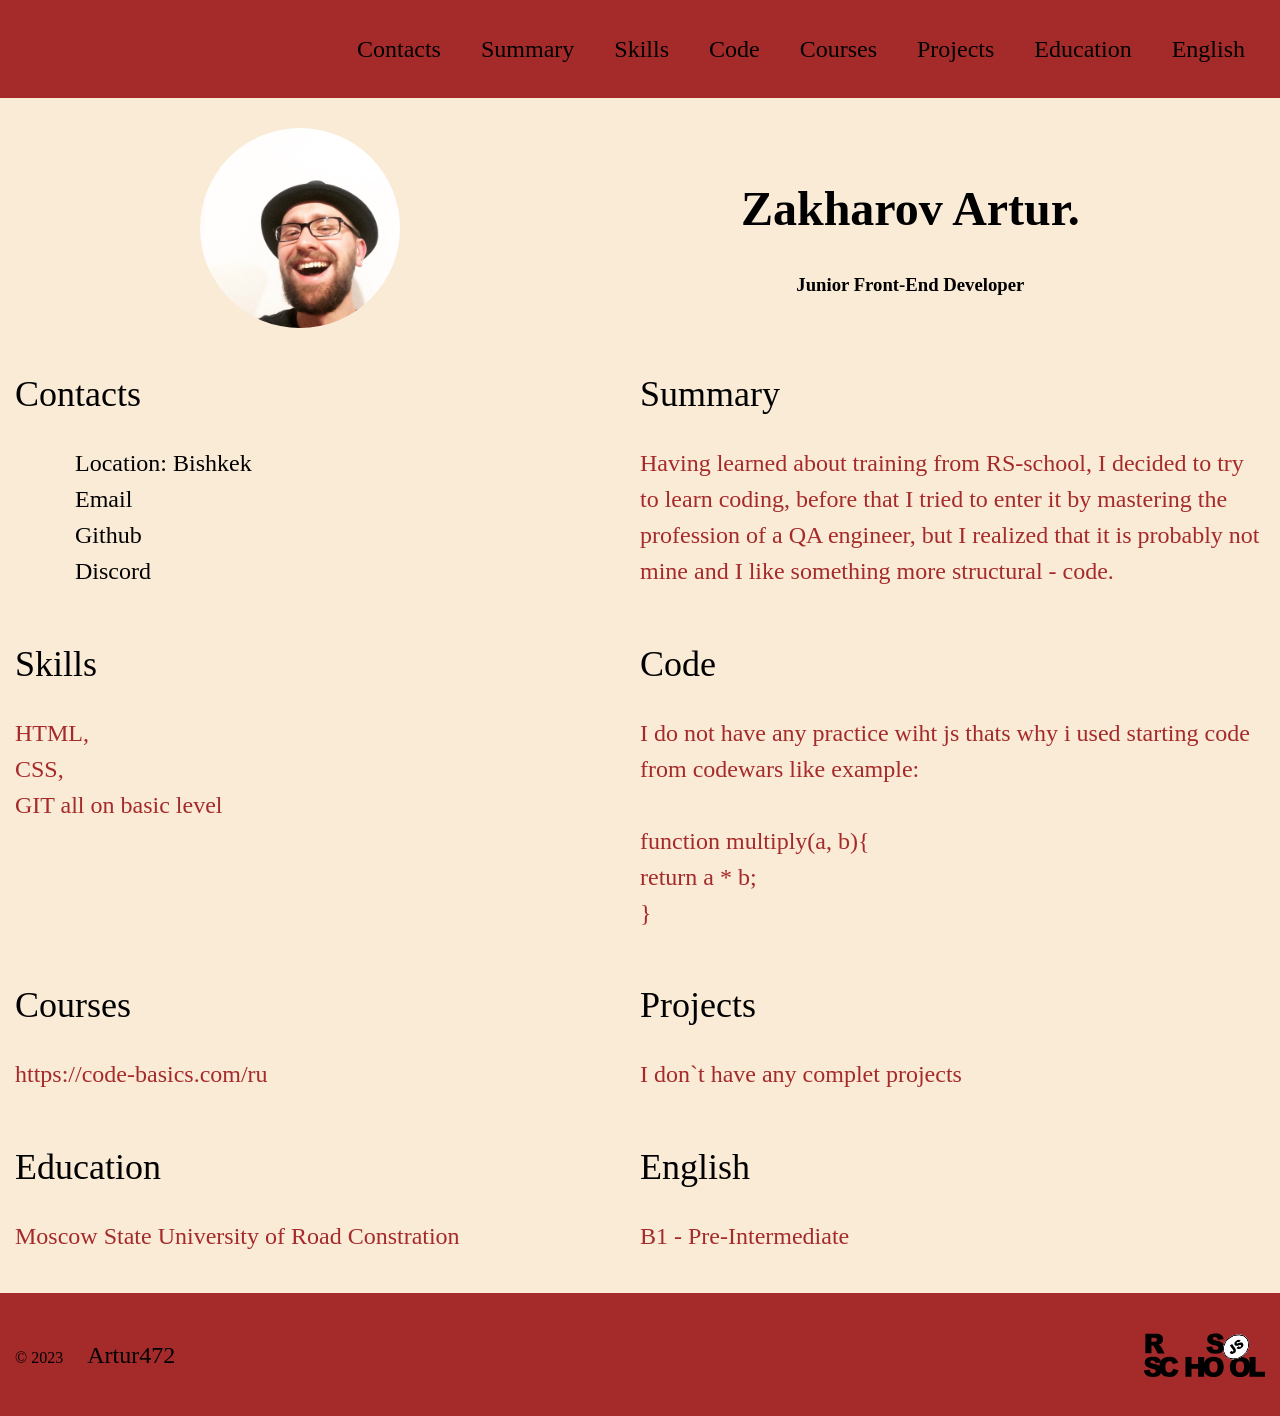
<file: index.html>
<!DOCTYPE html>
<html lang="en">

<head>
    <meta charset="UTF-8">
    <meta http-equiv="X-UA-Compatible" content="IE=edge">
    <meta name="viewport" content="width=device-width, initial-scale=1.0">
    <link rel="stylesheet" href="style.css">
    <link rel="icon" href="assets/img/favicon.ico">
    <title>cv</title>
</head>

<body class="body">
    <header class="header">
        <div class="container header-container">
            <nav class="nav">
                <ul class="nav-list">
                    <li class="nav-item"><a href="#contacts" class="nav-link">Contacts</a></li>
                    <li class="nav-item"><a href="#summary" class="nav-link">Summary</a></li>
                    <li class="nav-item"><a href="#skills" class="nav-link">Skills</a></li>
                    <li class="nav-item"><a href="#code" class="nav-link">Code</a></li>
                    <li class="nav-item"><a href="#courses" class="nav-link">Courses</a></li>
                    <li class="nav-item"><a href="#projects" class="nav-link">Projects</a></li>
                    <li class="nav-item"><a href="#education" class="nav-link">Education</a></li>
                    <li class="nav-item"><a href="#english" class="nav-link">English</a></li>
                </ul>
            </nav>
        </div>

    </header>
    <main class="main">
        <div class="container main-container">
            <section class="section section-profile" id="profile">
                <img src="./assets/img/img1.jpg" alt="one handsome man" class="section-profile-logo">
                <div class="section-profile-title">
                    <h1 class="sectiom-title main-title">Zakharov Artur.</h1>
                    <h3 class="section-subtitle">Junior Front-End Developer</h3>
                </div>
            </section>
            <section class="section" id="contacts">
                <h2 class="sectiom-title">Contacts</h2>
                <nav class="nav-contacts">
                    <ul class="nav-contact-list">
                        <li class="nav-item">Location: Bishkek</li>
                        <li class="nav-item"><a href="mailto:artur472@list.ru" title="email" class="nav-link">Email</a>
                        </li>
                        <li class="nav-item"><a href="https://github.com/Artur472" class="nav-link">Github</a></li>
                        <li class="nav-item"><a href="https://discordapp.com/users/638693805616398356/"
                                class="nav-link">Discord</a></li>
                    </ul>
                </nav>
            </section>
            <section class="section" id="summary">
                <h2 class="sectiom-title">Summary</h2>
                <p>
                    Having learned about training from RS-school, I decided to try to learn coding, before that I tried
                    to enter it by mastering the profession of a QA engineer, but I realized that it is probably not
                    mine and I like something more structural - code.
                </p>
            </section>
            <section class="section" id="skills">
                <h2 class="sectiom-title">Skills</h2>
                <p>
                    HTML,
                    <br>CSS,
                    <br>GIT all on basic level
                </p>
            </section>
            <section class="section" id="code">
                <h2 class="sectiom-title">Code</h2>
                <p>
                    I do not have any practice wiht js thats why i used starting code from codewars like example:
                    <br>
                    <br>function multiply(a, b){
                    <br>return a * b;
                    <br>}
                </p>
            </section>
            <section class="section" id="courses">
                <h2 class="sectiom-title">Courses</h2>
                <p>
                    https://code-basics.com/ru
                </p>
            </section>
            <section class="section" id="projects">
                <h2 class="sectiom-title">Projects</h2>
                <p>
                    I don`t have any complet projects
                </p>
            </section>
            <section class="section" id="education">
                <h2 class="sectiom-title">Education</h2>
                <p>
                    Moscow State University of Road Constration
                </p>
            </section>
            <section class="section" id="english">
                <h2 class="sectiom-title">English</h2>
                <p>
                    B1 - Pre-Intermediate
                </p>
            </section>
        </div>
    </main>
    <footer class="footer">
        <div class="container footer-container">
            <div>© 2023
                <a href="https://github.com/Artur472" class="github nav-link">Artur472</a>
            </div>
            <p href="https://rs.school/js/" class="rss"></p>
        </div>
    </footer>
</body>

</html>
</file>
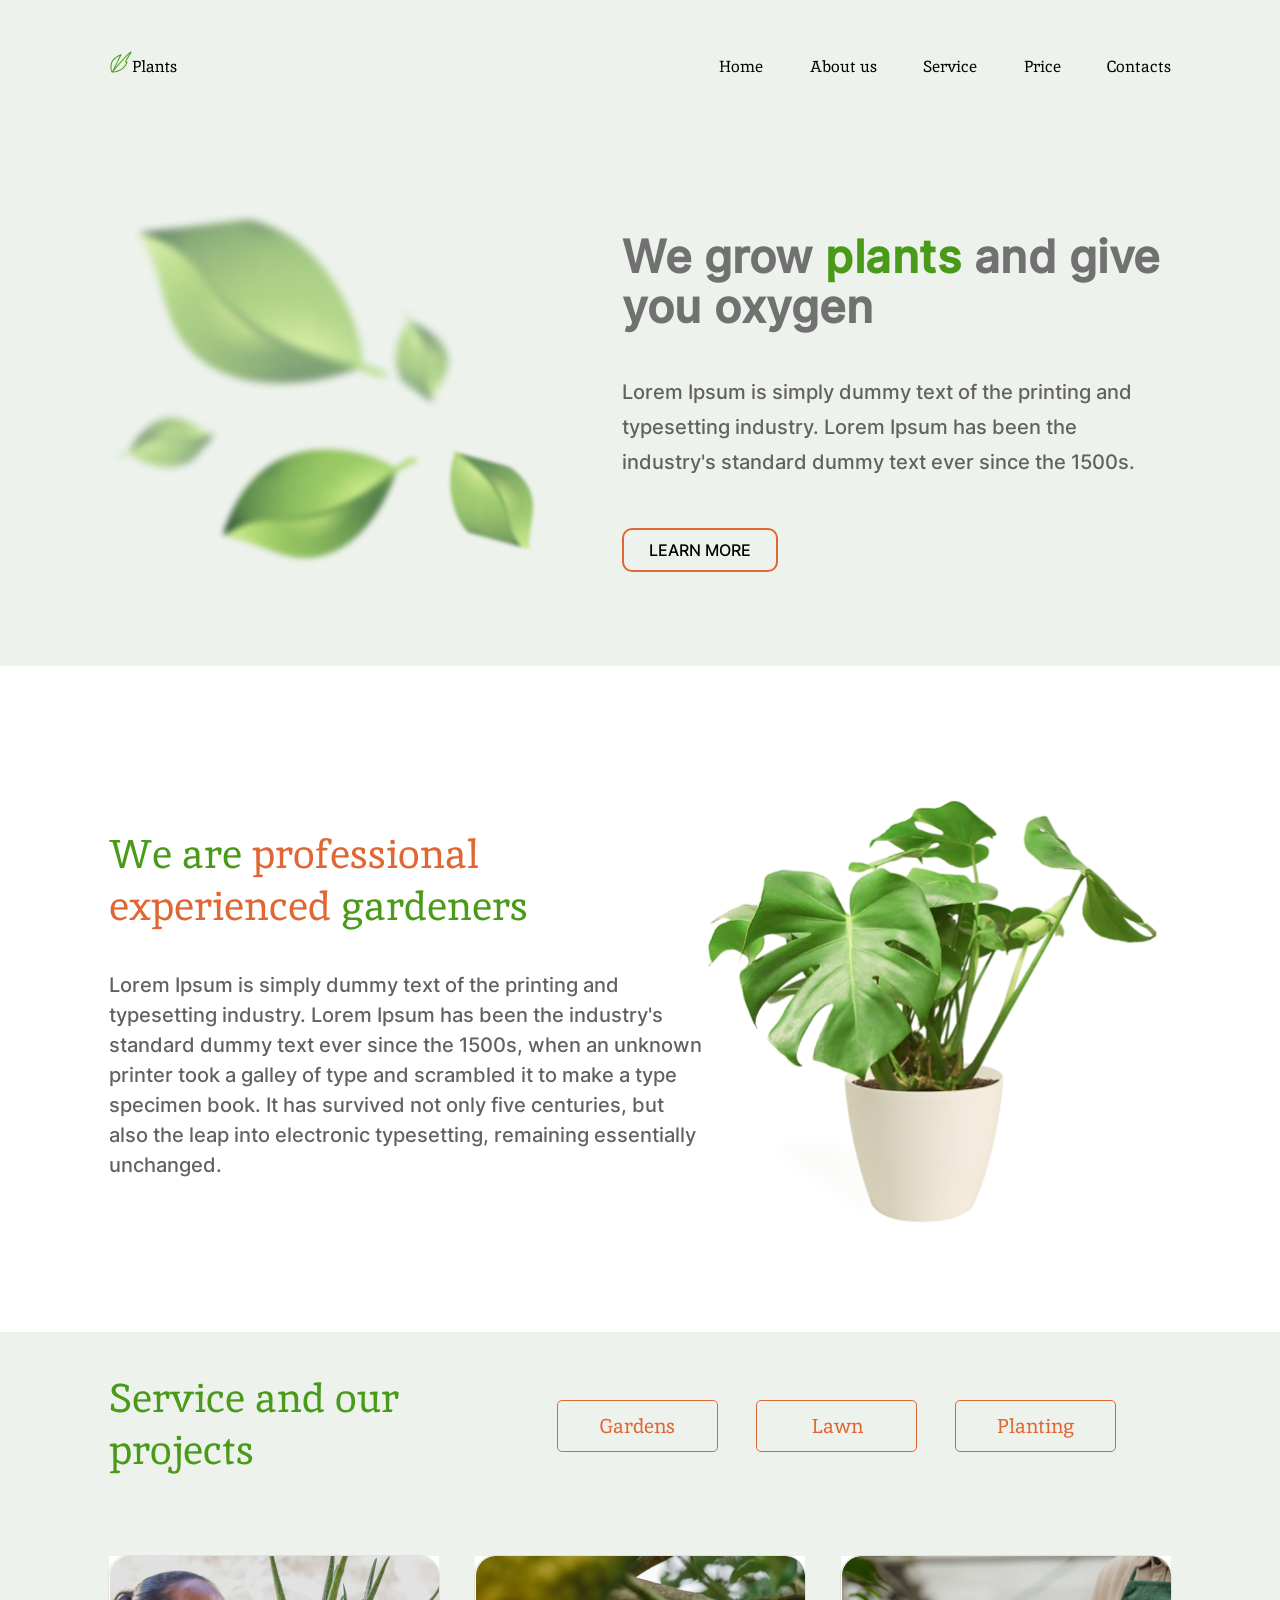
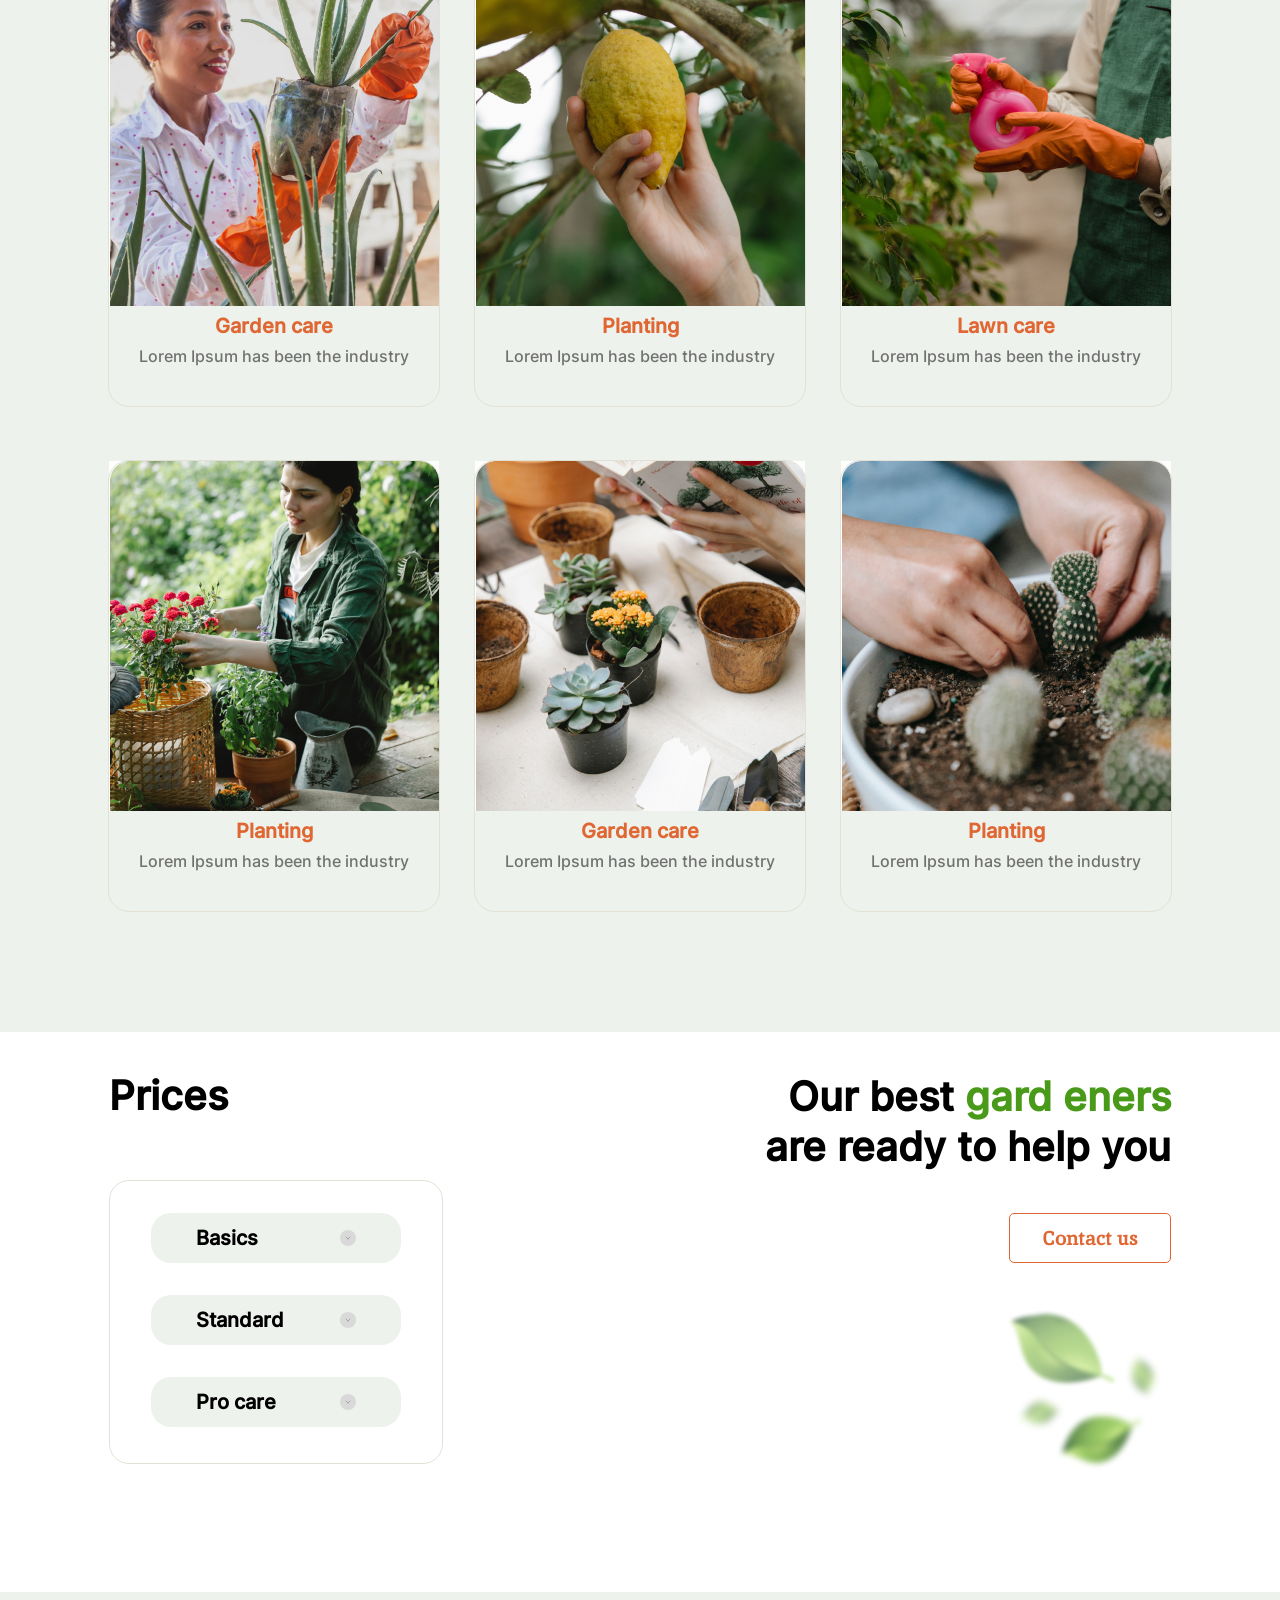
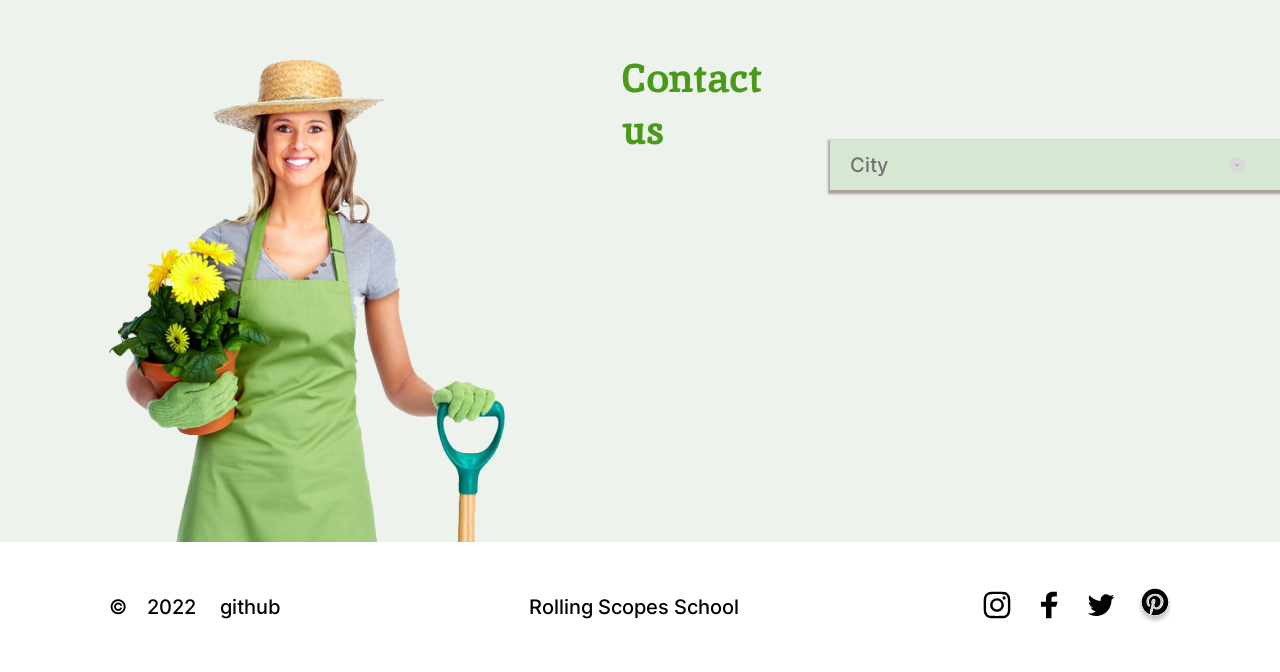
<file: plants/index.html>
<!DOCTYPE html>
<html lang="en">

<head>
    <meta charset="UTF-8">
    <meta http-equiv="X-UA-Compatible" content="IE=edge">
    <meta name="viewport" content="width=device-width, initial-scale=1.0">
    <link type="Image/x-icon" href="/plants/assets/favicon.ico" rel="icon">
    <link rel="stylesheet" href="normalize.css">
    <link rel="stylesheet" href="style.css">
    <link rel="stylesheet" href="index.js">
    <title>Plants</title>
</head>

<body>
    <header class="header">
        <div class="container flex">
            <div class="header-container flex">
                <img src="/plants/assets/logo.png" class="header-logo" alt="logo">
                <nav class="header-nav flex">
                    <ul class="list-reset header-list flex">
                        <li class="header-list-item">
                            <a href="#welcome" class="header-link">Home</a>
                        </li>
                        <li class="header-list-item">
                            <a href="#about" class="header-link">About us</a>
                        </li>
                        <li class="header-list-item">
                            <a href="#service" class="header-link">Service</a>
                        </li>
                        <li class="header-list-item">
                            <a href="#prices" class="header-link">Price</a>
                        </li>
                        <li class="header-list-item">
                            <a href="#contacts" class="header-link">Contacts</a>
                        </li>
                    </ul>
                </nav>
            </div>
        </div>
    </header>
    <main class="main">
        <section id="welcome" class="welcome">
            <div class="container">
                <div class="list-reset welcome-conteiner flex">
                    <img src="/plants/assets/leafs.png" class="leafs" alt="leafs">
                    <div class="welcome-block2">
                        <h1 class="welcome-title">
                            We grow <span class="textcolor"> plants </span> and give you oxygen
                        </h1>
                        <p class="welcome-subtitle">Lorem Ipsum is simply dummy text of the printing and typesetting
                            industry. Lorem Ipsum has been the industry's standard dummy text ever since the 1500s.</p>
                        <button onclick="window.location.href = 'https://google.com';" class="btn btn-reset welcome-btn">LEARN MORE</button>
                    </div>
                </div>
            </div>
        </section>
        <section id="about" class="about">
            <div class="container">
                <div class="list-reset about-container flex">
                    <div class="about-block">
                        <h2 class="section-title about-title"><span class="textcolor">We are</span> professional
                            experienced <span class="textcolor">gardeners</span></h2>
                        <p class="about-subtitle">Lorem Ipsum is simply dummy text of the printing and typesetting
                            industry. Lorem Ipsum has been the industry's standard dummy text ever since the 1500s, when
                            an unknown printer took a galley of type and scrambled it to make a type specimen book. It
                            has survived not only five centuries, but also the leap into electronic typesetting,
                            remaining essentially unchanged. </p>
                    </div>
                    <img src="/plants/assets/houseplant1.png" class="houseplant1" alt="houseplant1">
                </div>
            </div>
        </section>
        <section id="service" class="service">
            <div class="container">
                <div class="service-block flex">
                    <h2 class="section-title service-title"><span class="textcolor">Service and our projects</span></h2>
                    <div class="service-link flex">
                        <button onclick="window.location.href = 'https://google.com';" class="btn btn-reset service-btn">Gardens</button>
                        <button onclick="window.location.href = 'https://google.com';" class="btn btn-reset service-btn">Lawn</button>
                        <button onclick="window.location.href = 'https://google.com';" class="btn btn-reset service-btn">Planting</button>
                    </div>
                </div>
                <ul class="list-reset service-list flex">
                    <li class="service-item">
                        <article class="">
                            <img class="service-item-img" src="/plants/assets/first.jpg" alt="woman in gloves">
                            <div class="service-item-block">
                                <h3 class="service-item-title">Garden care</h3>
                                <p class="service-item-subtitle">
                                    Lorem Ipsum has been the industry
                                </p>
                            </div>
                        </article>
                    </li>
                    <li class="service-item">
                        <article class="">
                            <img class="service-item-img" src="/plants/assets/second.jpg" alt="#">
                            <div class="service-item-block">
                                <h3 class="service-item-title">Planting</h3>
                                <p class="service-item-subtitle">
                                    Lorem Ipsum has been the industry
                                </p>
                            </div>
                        </article>
                    </li>
                    <li class="service-item">
                        <article class="">
                            <img class="service-item-img" src="/plants/assets/third.jpg" alt="#">
                            <div class="service-item-block">
                                <h3 class="service-item-title">Lawn care</h3>
                                <p class="service-item-subtitle">
                                    Lorem Ipsum has been the industry
                                </p>
                            </div>
                        </article>
                    </li>
                    <li class="service-item">
                        <article class="">
                            <img class="service-item-img" src="/plants/assets/fours.jpg" alt="#">
                            <div class="service-item-block">
                                <h3 class="service-item-title">Planting</h3>
                                <p class="service-item-subtitle">
                                    Lorem Ipsum has been the industry
                                </p>
                            </div>
                        </article>
                    </li>
                    <li class="service-item">
                        <article class="">
                            <img class="service-item-img" src="/plants/assets/fifth.jpg" alt="#">
                            <div class="service-item-block">
                                <h3 class="service-item-title">Garden care</h3>
                                <p class="service-item-subtitle">
                                    Lorem Ipsum has been the industry
                                </p>
                            </div>
                        </article>
                    </li>
                    <li class="service-item">
                        <article class="">
                            <img class="service-item-img" src="/plants/assets/sixth.jpg" alt="#">
                            <div class="service-item-block">
                                <h3 class="service-item-title">Planting</h3>
                                <p class="service-item-subtitle">
                                    Lorem Ipsum has been the industry
                                </p>
                            </div>
                        </article>
                    </li>
                </ul>
            </div>
        </section>
        <section id="prices" class="prices">
            <div class="container">
                <div class="list-reset prices-container flex">
                    <div class="prices-block-1">
                        <h2 class="section-prices-title">Prices</h2>
                        <div class="prices-menu">
                            <div class="btn-reset btn prices-menu-btn">
                                <a class="prices-btn-sub">Basics</a>
                                <svg class="accordion_btn_svg" width="16" height="17" viewBox="0 0 16 17" fill="none"
                                    xmlns="http://www.w3.org/2000/svg">
                                    <circle cx="8" cy="8.00635" r="8" fill="#D9D9D9" />
                                    <path d="M8.00003 9.00656L6.00003 7.00667" stroke="#717171" stroke-width="0.5"
                                        stroke-linecap="round" />
                                    <path d="M8 9.00635L10 7.00635" stroke="#717171" stroke-width="0.5"
                                        stroke-linecap="round" />
                                </svg>
                            </div>
                            <div class="btn-reset btn prices-menu-btn">
                                <a class="prices-btn-sub">Standard</a>
                                <svg class="accordion_btn_svg" width="16" height="17" viewBox="0 0 16 17" fill="none"
                                    xmlns="http://www.w3.org/2000/svg">
                                    <circle cx="8" cy="8.00635" r="8" fill="#D9D9D9" />
                                    <path d="M8.00003 9.00656L6.00003 7.00667" stroke="#717171" stroke-width="0.5"
                                        stroke-linecap="round" />
                                    <path d="M8 9.00635L10 7.00635" stroke="#717171" stroke-width="0.5"
                                        stroke-linecap="round" />
                                </svg>
                            </div>
                            <div class="btn-reset btn prices-menu-btn">
                                <a class="prices-btn-sub">Pro care</a>
                                <svg class="accordion_btn_svg" width="16" height="17" viewBox="0 0 16 17" fill="none"
                                    xmlns="http://www.w3.org/2000/svg">
                                    <circle cx="8" cy="8.00635" r="8" fill="#D9D9D9" />
                                    <path d="M8.00003 9.00656L6.00003 7.00667" stroke="#717171" stroke-width="0.5"
                                        stroke-linecap="round" />
                                    <path d="M8 9.00635L10 7.00635" stroke="#717171" stroke-width="0.5"
                                        stroke-linecap="round" />
                                </svg>
                            </div>
                        </div>
                    </div>
                    <div class="prices-block-2">
                        <div>
                            <h3 class="prices-title list-reset">Our best <span class="textcolor"> gard eners</span> are
                                ready to
                                help you</h3>
                            <button onclick="window.location.href = 'https://google.com';" class="btn btn-reset prices-btn">Contact us</button>
                        </div>
                        <img src="/plants/assets/leafs-prices.png" class="leafs-prices" alt="leafs">
                    </div>
                </div>
            </div>
        </section>
        <section id="contacts" class="contacts">
            <div class="container">
                <div class="contact-conteiner flex">
                    <img src="/plants/assets/contact_woman1.png" class="contact-pic" alt="woman">
                    <h2 class="contacts-title">Contact us</h2>
                    <div class="select">
                        <select name="city" class="city">
                            <option value="City">City</option>
                            <option value="Boston">Boston</option>
                            <option value="Miami">Miami</option>
                            <option value="Cleveland">Cleveland</option>
                        </select>
                    </div>
                </div>
            </div>
        </section>
        <footer class="footer">
            <div class="container">
                <div class="footer-container flex">
                    <div>
                        <a class="year">© &nbsp; &nbsp;2022</a>
                        <a href="https://github.com/Artur472" class="github">github&nbsp;</a>
                    </div>
                    <div><a href="https://rs.school/js-stage0/" class="rss">Rolling Scopes School</a>
                    </div>
                    <ul class="icon list-reset flex">
                        <li class="icon-item">
                            <a href="http://www.instagram.com" class="icon">
                                <svg width="32" height="32" viewBox="0 0 32 32" fill="none"
                                    xmlns="http://www.w3.org/2000/svg">
                                    <path
                                        d="M17.36 2.66699C19.76 2.66699 20.267 2.69399 21.493 2.74699C22.906 2.81399 23.88 3.03999 24.72 3.37399C25.6 3.70699 26.347 4.17399 27.08 4.90699C27.827 5.63999 28.28 6.38699 28.627 7.26699C28.96 8.10699 29.174 9.07999 29.24 10.507C29.307 11.774 29.32 12.267 29.32 14.934V17.067C29.32 19.734 29.307 20.227 29.24 21.494C29.217 22.659 28.994 23.764 28.604 24.788L28.626 24.721C28.279 25.601 27.826 26.348 27.093 27.081C26.346 27.828 25.6 28.281 24.72 28.628C23.88 28.961 22.907 29.175 21.493 29.241C20.226 29.308 19.72 29.321 17.053 29.321H14.933C12.266 29.321 11.773 29.308 10.493 29.241C9.32802 29.218 8.22302 28.995 7.19902 28.605L7.26602 28.627C6.34302 28.274 5.55602 27.753 4.90702 27.094L4.90602 27.093C4.24002 26.441 3.71402 25.649 3.37402 24.764L3.35902 24.719C2.99202 23.763 2.76902 22.657 2.74602 21.502V21.492C2.69302 20.45 2.66302 19.229 2.66302 18.002C2.66302 17.776 2.66402 17.55 2.66602 17.325V17.359V14.626C2.66602 12.226 2.69302 11.719 2.74602 10.493C2.81302 9.07999 3.03902 8.10599 3.35902 7.26599C3.70602 6.38599 4.15902 5.63899 4.90602 4.90599C5.55102 4.23899 6.34002 3.71599 7.22302 3.38699L7.26602 3.37299C8.22102 3.00199 9.32602 2.77399 10.481 2.74699H10.493C11.72 2.69399 12.226 2.66699 14.626 2.66699H17.36ZM17.387 5.06699H14.6C12.293 5.06699 11.8 5.09399 10.6 5.14699C9.30703 5.19999 8.60003 5.41399 8.13303 5.59999C7.50603 5.83999 7.06602 6.13299 6.60002 6.59999C6.13402 7.06699 5.84002 7.50699 5.60002 8.13299C5.42702 8.59999 5.20002 9.30599 5.14702 10.613C5.09402 11.813 5.06702 12.293 5.06702 14.613V17.386C5.06702 19.706 5.09402 20.186 5.14702 21.386C5.20002 22.679 5.41402 23.386 5.60002 23.853C5.84002 24.48 6.13302 24.92 6.60002 25.386C7.06702 25.852 7.50703 26.146 8.13303 26.386C8.60003 26.573 9.30602 26.786 10.613 26.839C11.906 26.906 12.373 26.919 15.253 26.919H16.733C19.626 26.919 20.08 26.906 21.386 26.839C22.679 26.786 23.386 26.572 23.853 26.386C24.48 26.146 24.92 25.853 25.386 25.386C25.852 24.919 26.146 24.479 26.386 23.853C26.573 23.386 26.786 22.68 26.839 21.386C26.906 20.079 26.919 19.626 26.919 16.733V15.266C26.919 12.373 26.906 11.906 26.839 10.599C26.786 9.30599 26.572 8.59899 26.386 8.13199C26.16 7.53099 25.819 7.01799 25.387 6.59999L25.386 6.59899C24.966 6.16599 24.454 5.82499 23.881 5.60799L23.853 5.59899C23.121 5.32299 22.275 5.15799 21.391 5.14599H21.386C20.358 5.09399 19.155 5.06399 17.944 5.06399C17.748 5.06399 17.552 5.06499 17.356 5.06599H17.386L17.387 5.06699ZM16 9.14699C19.781 9.14699 22.847 12.212 22.847 15.994C22.847 19.776 19.782 22.841 16 22.841C12.219 22.841 9.15302 19.776 9.15302 15.994C9.15302 12.212 12.218 9.14699 16 9.14699V9.14699ZM16 11.547C13.544 11.547 11.553 13.538 11.553 15.994C11.553 18.45 13.544 20.441 16 20.441C18.456 20.441 20.447 18.45 20.447 15.994C20.447 13.538 18.456 11.547 16 11.547ZM23.107 7.27999C23.991 7.27999 24.707 7.99599 24.707 8.87999C24.707 9.76399 23.991 10.48 23.107 10.48C22.223 10.48 21.507 9.76399 21.507 8.87999C21.507 7.99599 22.223 7.27999 23.107 7.27999V7.27999Z"
                                        fill="black" />
                                </svg>
                            </a>
                        </li>
                        <li class="icon-item">
                            <a href="http://www.facebook.com" class="icon">
                                <svg width="32" height="32" viewBox="0 0 32 32" fill="none"
                                    xmlns="http://www.w3.org/2000/svg">
                                    <path
                                        d="M13.04 29.333L13 17.666H8V12.666H13V9.33302C13 4.84002 15.787 2.66602 19.8 2.66602C21.72 2.66602 23.373 2.79902 23.853 2.86602V7.57302H21.066C18.893 7.57302 18.466 8.61302 18.466 10.133V12.666H24.666L22.999 17.666H18.466V29.333H13.039H13.04Z"
                                        fill="black" />
                                </svg>
                            </a>
                        </li>
                        <li class="icon-item">
                            <a href="http://www.twitter.com" class="icon">
                                <svg width="32" height="32" viewBox="0 0 32 32" fill="none"
                                    xmlns="http://www.w3.org/2000/svg">
                                    <path
                                        d="M29.333 7.83998C28.333 8.33298 27.333 8.50698 26.16 8.66698C27.333 7.99998 28.16 6.99998 28.493 5.66698C27.488 6.27498 26.317 6.73798 25.07 6.98898L25 7.00098C23.969 5.98698 22.56 5.35498 21.004 5.33398H21C18.16 5.33398 15.667 7.84098 15.667 10.841C15.667 11.334 15.667 11.668 15.84 12.001C11.262 11.823 7.22103 9.66398 4.52903 6.36198L4.50703 6.33398C4.08203 7.05998 3.83103 7.93198 3.83103 8.86298C3.83103 8.97198 3.83403 9.08098 3.84103 9.18898L3.84003 9.17398C3.87403 11.052 4.84903 12.695 6.31303 13.655L6.33403 13.668C5.49403 13.668 4.66703 13.335 3.82703 13.001C3.82703 15.668 5.66703 17.841 8.16003 18.334C7.66703 18.507 7.16003 18.507 6.66703 18.507C6.33403 18.507 6.00003 18.507 5.66703 18.334C6.33403 20.507 8.33403 22.174 10.84 22.174C9.04003 23.629 6.72403 24.509 4.20303 24.509C4.13203 24.509 4.06103 24.508 3.99003 24.507H4.00103H2.66803C5.03303 26.016 7.90403 26.936 10.984 27H11.001C21.001 27 26.508 18.667 26.508 11.493V10.826C27.655 10.036 28.601 9.03898 29.311 7.88198L29.335 7.83998H29.333Z"
                                        fill="black" />
                                </svg>
                            </a>
                        </li>
                        <li class="icon-item">
                            <a href="http://www.pinterest.com" class="icon">
                                <svg width="34" height="38" viewBox="0 0 34 38" fill="none"
                                    xmlns="http://www.w3.org/2000/svg">
                                    <g filter="url(#filter0_d_10_88)">
                                        <path
                                            d="M18 2.66699C10.657 2.69399 4.71399 8.65299 4.71399 16C4.71399 21.599 8.16599 26.393 13.057 28.368L13.146 28.4C13.013 27.347 12.919 25.733 13.186 24.573L14.746 17.946C14.746 17.946 14.346 17.146 14.346 15.973C14.346 14.12 15.426 12.746 16.773 12.746C17.906 12.746 18.466 13.599 18.466 14.613C18.466 15.76 17.733 17.466 17.346 19.053C17.026 20.386 18.013 21.466 19.333 21.466C21.706 21.466 23.52 18.973 23.52 15.373C23.52 12.173 21.227 9.95999 17.947 9.95999C17.871 9.95599 17.783 9.95399 17.694 9.95399C14.505 9.95399 11.921 12.539 11.921 15.727C11.921 15.729 11.921 15.731 11.921 15.733C11.921 16.88 12.361 18.106 12.908 18.773C13.015 18.906 13.028 19.026 12.988 19.16L12.615 20.667C12.562 20.907 12.415 20.974 12.175 20.854C10.495 20.067 9.45499 17.654 9.45499 15.681C9.45499 11.481 12.522 7.62799 18.282 7.62799C22.895 7.62799 26.509 10.908 26.509 15.321C26.509 19.921 23.602 23.614 19.576 23.614C18.243 23.614 16.963 22.907 16.536 22.081L15.696 25.241C15.265 26.578 14.704 27.739 14.008 28.804L14.042 28.748C15.212 29.12 16.558 29.335 17.953 29.335C25.317 29.335 31.286 23.365 31.286 16.002C31.286 8.65499 25.344 2.69599 18.004 2.66899H18.001L18 2.66699Z"
                                            fill="black" />
                                    </g>
                                    <defs>
                                        <filter id="filter0_d_10_88" x="-2" y="0" width="40" height="40"
                                            filterUnits="userSpaceOnUse" color-interpolation-filters="sRGB">
                                            <feFlood flood-opacity="0" result="BackgroundImageFix" />
                                            <feColorMatrix in="SourceAlpha" type="matrix"
                                                values="0 0 0 0 0 0 0 0 0 0 0 0 0 0 0 0 0 0 127 0" result="hardAlpha" />
                                            <feOffset dy="4" />
                                            <feGaussianBlur stdDeviation="2" />
                                            <feComposite in2="hardAlpha" operator="out" />
                                            <feColorMatrix type="matrix"
                                                values="0 0 0 0 0 0 0 0 0 0 0 0 0 0 0 0 0 0 0.25 0" />
                                            <feBlend mode="normal" in2="BackgroundImageFix"
                                                result="effect1_dropShadow_10_88" />
                                            <feBlend mode="normal" in="SourceGraphic" in2="effect1_dropShadow_10_88"
                                                result="shape" />
                                        </filter>
                                    </defs>
                                </svg>

                            </a>
                        </li>
                    </ul>
                </div>
            </div>
        </footer>
    </main>
</body>

</html>
</file>
<file: style.css>
/* generals */

html {
  box-sizing: border-box;
}

.body {
  min-height: 100vh;
  margin: 0;
  padding: 0;
  display: flex;
  flex-direction: column;
  justify-content: space-between;
  background-color: antiquewhite;
}

.flex { 
  display: flex;
}

h1 {
  font-size: 48px;
font-weight: 700;
}

h2 {
  font-size: 36px;
font-weight: 400;
}

p {
  font-size: 24px;
  font-weight: 400;
  line-height: 1.5;
  color: brown;
}

a {
font-size: 24px;
font-weight: 400;
line-height: 1.5;
color: brown;
}

/* header */

.header {

}

.header-container {
background-color: brown;
}
.nav-list {
  display: flex;
  justify-content: flex-end;
  align-items: center;
  list-style: none;
}

.nav-link {
  text-decoration: none;
  color: black;
}
.nav-item {
  padding: 0 20px;
  line-height: 50px;
  font-size: 24px;
  font-weight: 400;
  line-height: 1.5;
}

/* main */

.container {
  max-width: 1440px;
  margin: 0 auto;
  padding: 15px;
  min-height: 50px;
}

.main-container {
  display: flex;
  flex-wrap: wrap;

}

.section {
  width: 50%;
  
}

.section-profile {
  display: flex;
  justify-content: space-around;
  width: 100%;
  padding: 15px;
}

.section-profile-logo {
width: 200px;
height: 200px;
object-fit: cover;
border-radius: 50%;
}

.section-profile-title {
  display: flex;
  flex-direction: column;
  justify-content: center;
  align-content: center;
  text-align: center;
}

 .main-title {
  position: relative;
  padding: 0;
  margin-bottom: 20px;
}

 .nav-contact-list {
  justify-content: flex-end;
  align-items: center;
  list-style: none;
}

/* footer */


.footer-container {
  display: flex;
  justify-content: space-between;
  align-items: center;
  margin: 0 auto;
  color: black;
  background-color: brown;
}

.github {
  padding: 20px;
}

.rss {
  width: 121px;
  height: 45px;
  background-image: url(./assets/svg/rs_school_js.svg);
  background-size: contain;
  background-repeat: no-repeat;
}
</file>
<file: plants/style.css>
html {
  box-sizing: border-box;
  scroll-behavior: smooth;
}

/* generals */

@font-face {
  font-family: "Inter";
  src: local("Inter-Medium");
  src: url("/plants/fonts/Inter-Medium.woff") format("woff");
  font-weight: 400;
  font-style: normal;
  font-display: swap;
}

@font-face {
  font-family: "Inika";
  src: local("Inika-Regular");
  src: url("/plants/fonts/Inika-Regular.woff") format("woff");
  font-weight: 400;
  font-style: normal;
  font-display: swap;
}

@font-face {
  font-family: "Inika";
  src: local("Inika-Bold");
  src: url("/plants/fonts/Inika-Bold.woff") format("woff");
  font-weight: 700;
  font-style: normal;
  font-display: swap;
}

body {
  min-width: 320px;
  background-color: #edf2ec;
  font-family: "Inter", sans-serif;
}

.container {
  max-width: 1440px;
  margin: 0 auto;
  padding: 0;
}

.flex {
  display: flex;
}

.list-reset {
  margin: 0;
  padding: 0;
  list-style: none;
}
.btn-reset {
  padding: 0;
  border: none;
  background-color: transparent;
  cursor: pointer;
  transition: color 0.3s ease-in-out;
}
.btn {
  border: 2px solid #e06733;
  border-radius: 10px;
  display: inline-block;
  font-family: "Inter", sans-serif;
  font-style: normal;
  font-weight: 400;
  font-size: 16px;
  line-height: 20px;
  color: black;
  padding: 12px 25px;
}

a {
  text-decoration: none;
}

p {
  font-family: "Inter", sans-serif;
  font-style: normal;
  font-weight: 400;
  font-size: 20px;
  line-height: 35px;

  margin: 0;
}

h1 {
  margin: 0;
  margin-bottom: 43px;
  font-family: "Inter", sans-serif;
  font-style: normal;
  font-weight: 700;
  font-size: 45px;
  line-height: 50px;
  color: #717171;
  letter-spacing: 0.5px;
}

h2 {
  font-family: "Inter";
  font-style: normal;
  font-weight: 700;
  font-size: 40px;
  line-height: 48px;
  margin: 0;
}
.section-title {
  margin: 0;
  margin-bottom: 40px;
  font-weight: 400;
  font-family: "Inika", sans-serif;
  font-size: 40px;
  line-height: 52px;
  color: #e06733;
}

.textcolor {
  color: #499a18;
}

/* header */

.header-container {
  align-items: center;
  width: 1220px;
  height: 50px;
  padding: 42px 109px 42px 110px;
  justify-content: space-between;
  align-items: center;
}

.header-list {
  justify-content: space-between;
  width: 452px;
}

.header-link {
  font-family: "Inika", sans-serif;
  font-weight: 400;
  font-size: 16px;
  line-height: 50px;
  color: #010201;
}

.header-link:hover {
  color: #e06733;
}

.header-link:focus {
  color: #e06733;
}

.header-link:active {
  color: #636060;
}

.header-logo {
  margin-top: -10px;
}

/* home or welcome */

.leafs {
  width: 448.8px;
}

.welcome-conteiner {
  height: 408px;
  padding: 62px 109px;
  justify-content: space-between;
}

.welcome-block2 {
  width: 549px;
  height: 340px;
  padding-top: 36px;
}

.welcome-btn {
  max-width: 158px;
  max-height: 44px;
  line-height: 103%;
  transition: all 0.5s;
}

.welcome-btn:hover {
  background-color: #e06733;
  color: #ffffff;
}

.welcome-btn:focus {
  background-color: #e06733;
  color: #ffffff;
}

.welcome-btn:active {
  background-color: #636060;
  color: #ffffff;
}

.welcome-subtitle {
  width: 525px;
  color: #636060;
  margin-bottom: 48px;
}

/* about */
.about-container {
  height: 478px;
  background-color: #ffffff;
  padding: 94px 109px;
  justify-content: space-between;
}

.about-block {
  width: 605px;
  height: 350px;
  margin-top: 68px;
}

.about-title {
  width: 463px;
  height: 102px;
}

.about-subtitle {
  line-height: 30px;
  color: #636060;
}

/* Service */
.service-block {
  width: 1007px;
  height: 94px;
  padding: 40px 324px 0 109px;
  justify-content: space-between;
}

.service-title {
  width: 306px;
  height: 94px;
}

.service-link {
  width: 559px;
  padding-top: 14px;
  align-items: center;
}

.service-btn:not(:first-child) {
  margin-left: 38px;
}

.service-btn {
  width: 161px;
  border: 1px solid #e06733;
  border-radius: 5px;
  font-family: "Inika";
  font-style: normal;
  font-weight: 400;
  font-size: 20px;
  line-height: 26px;
  color: #e06733;
}

.service-btn:hover {
  background-color: #e06733;
  color: #ffffff;
}

.service-btn:focus {
  background-color: #e06733;
  color: #ffffff;
}

.service-btn:active {
  background-color: #636060;
  color: #ffffff;
}

.service-list {
  flex-wrap: wrap;
  height: 955px;
  padding: 90px 109px 121px 109px;
  justify-content: space-between;
}

.service-item {
  outline: 1px solid #e3e1d5;
  border-radius: 20px;
  margin-bottom: 55px;
  min-height: 450px;
}

.service-item-title {
  font-family: "Inter";
  font-style: normal;
  font-weight: 700;
  font-size: 20px;
  line-height: 20px;
  margin: 10px 0;
  text-align: center;
  color: #e06733;
}

.service-item-subtitle {
  font-family: "Inter";
  font-style: normal;
  font-weight: 400;
  font-size: 16px;
  line-height: 20px;

  color: #717171;
  text-align: center;
}

.service-item-img {
  display: block;
}

/* Prices */

.prices-container {
  height: 405px;
  padding: 40px 109px 115px 109px;
  justify-content: space-between;
  background-color: #ffffff;
}

.prices-block-1 {
  width: 332px;
  height: 391px;
}

.prices-block-2 {
  text-align: right;
}

.prices-menu {
  text-align: center;
}

.prices-menu-btn {
  display: inline-flex;
  border: none;
 width: 200px;
  height: 26px;
  border-radius: 20px;
  text-align: center;
  margin-top: 32px;
  background-color: #edf2ec;
  justify-content: space-between;
  align-items: center;
}

.prices-btn-sub {
  font-family: "Inter", sans-serif;
  font-weight: 700;
  font-style: normal;
  font-size: 20px;
  line-height: 20px;
  padding-left: 20px;
}
.active,
.prices-menu-btn:hover {
  width: 200px;
  height: 130px;
}

.accordion_btn_svg {
  padding-right: 20px;
}

.section-prices-title {
  font-family: "Inter", sans-serif;
  font-style: normal;
  font-weight: 700;
  font-size: 40px;
  line-height: 48px;
  margin: 0;
  margin-bottom: 60px;
}

.prices-menu {
  border: 1px solid #e3e1d5;
  border-radius: 20px;
  width: 332px;
  height: 282px;
}

.prices-title {
  width: 452px;
  height: 103px;
  margin-bottom: 38px;
  font-family: "Inter";
  font-style: normal;
  font-weight: 700;
  font-size: 40px;
  line-height: 50px;
}

.prices-btn {
  border: 1px solid #e06733;
  border-radius: 5px;
  min-width: 162px;
  font-family: "Inika";
  font-style: normal;
  font-weight: 700;
  font-size: 20px;
  line-height: 26px;
  color: #e06733;
  padding: 11px 32px;
  margin-bottom: 38px;
}
.prices-btn:hover {
  background-color: #e06733;
  color: #ffffff;
}

.prices-btn:focus {
  background-color: #e06733;
  color: #ffffff;
}

.prices-btn:active {
  background-color: #636060;
  color: #ffffff;
}

/* Contact */

.contact-conteiner {
  height: 550px;
  flex-wrap: nowrap;
}

.contact-pic {
  padding-left: 109px;
  padding-top: 53px;
}

.contacts-title {
  width: 195px;
  height: 51px;
  font-family: "Inika";
  font-style: normal;
  font-weight: 700;
  font-size: 40px;
  line-height: 52px;
  color: #499a18;
  margin: 60px 64px 0 113px;
}

.city {
  border: 1px solid black;
  width: 450px;
  height: 50px;
  border: none;
  outline: none;
  box-shadow: -0.5px 2px 2px 2px #aea1a1;
  font-family: "Inter", sans-serif;
  font-style: normal;
  font-weight: 400;
  font-size: 20px;
  line-height: 40px;
  margin-top: 148px;
  padding: 0px 20px;
  color: #717171;
  appearance: none;
  background: url(/plants/assets/accordion_btn_1.svg) no-repeat right;
  background-position-x: calc(100% - 35px);
  background-color: #d6e7d2;
}

/* footer */

.footer-container {
  height: 50px;
  padding: 40px 109px;
  background-color: #ffffff;
  justify-content: space-between;
  align-items: center;
}

.year,
.github,
.rss {
  font-family: "Inter";
  font-style: normal;
  font-weight: 400;
  font-size: 20px;
  line-height: 50px;
  color: #000000;
}

.year {
  margin-right: 20px;
}

.icon {
  align-items: center;
}

.icon-item:not(:first-child) {
  margin-left: 20px;
}
</file>
